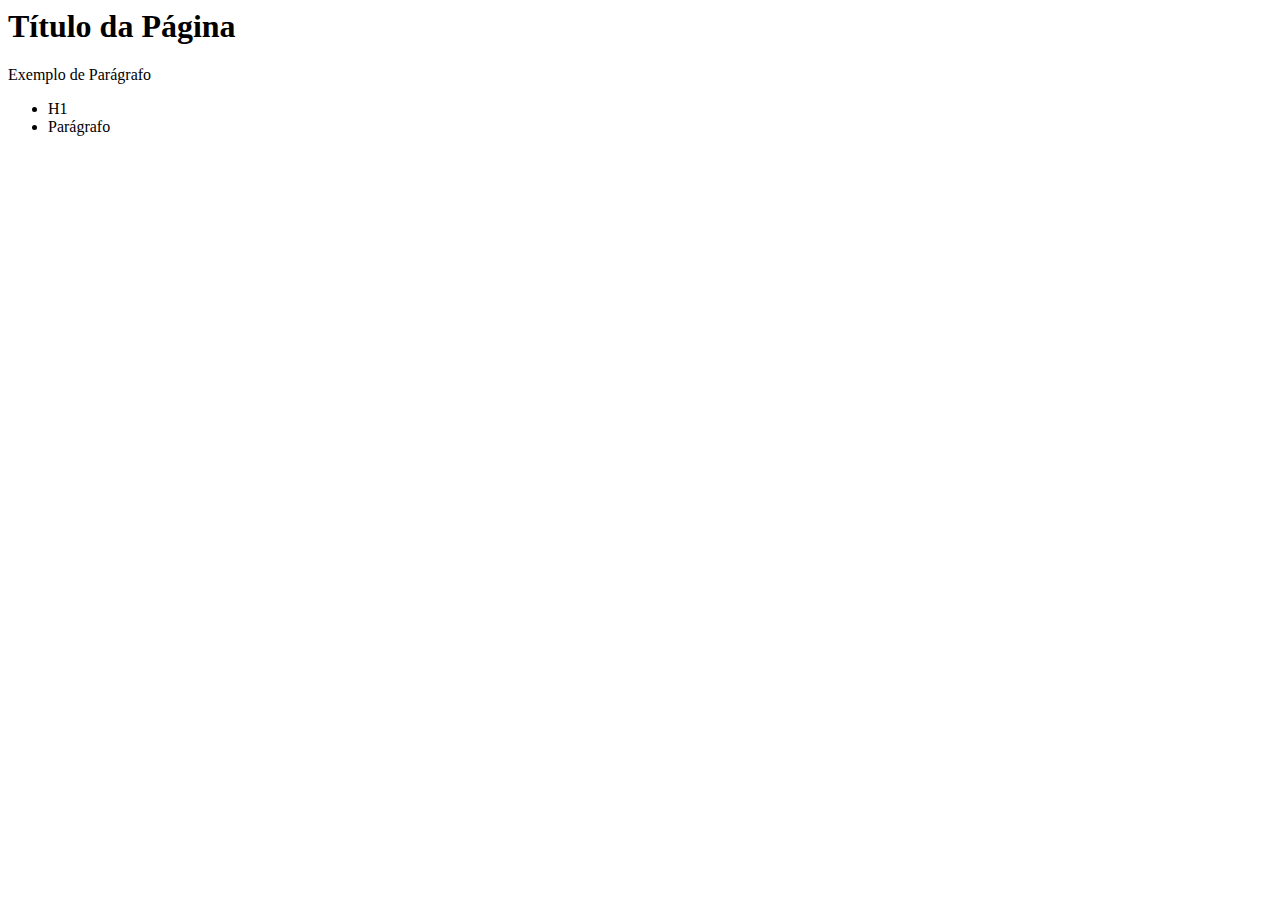
<file: 2_Intro/index.html>
<html>
    <head>
        <title>Teste JavaScript</title>
        <script src ="script.js">
        </script>
            
    </head>
    
    <body>
        <h1>Título da Página</h1>
        <p>Exemplo de Parágrafo</p>
        <ul>
            <li>H1</li>
            <li>Parágrafo</li>
        </ul>
    </body>
</html>
</file>
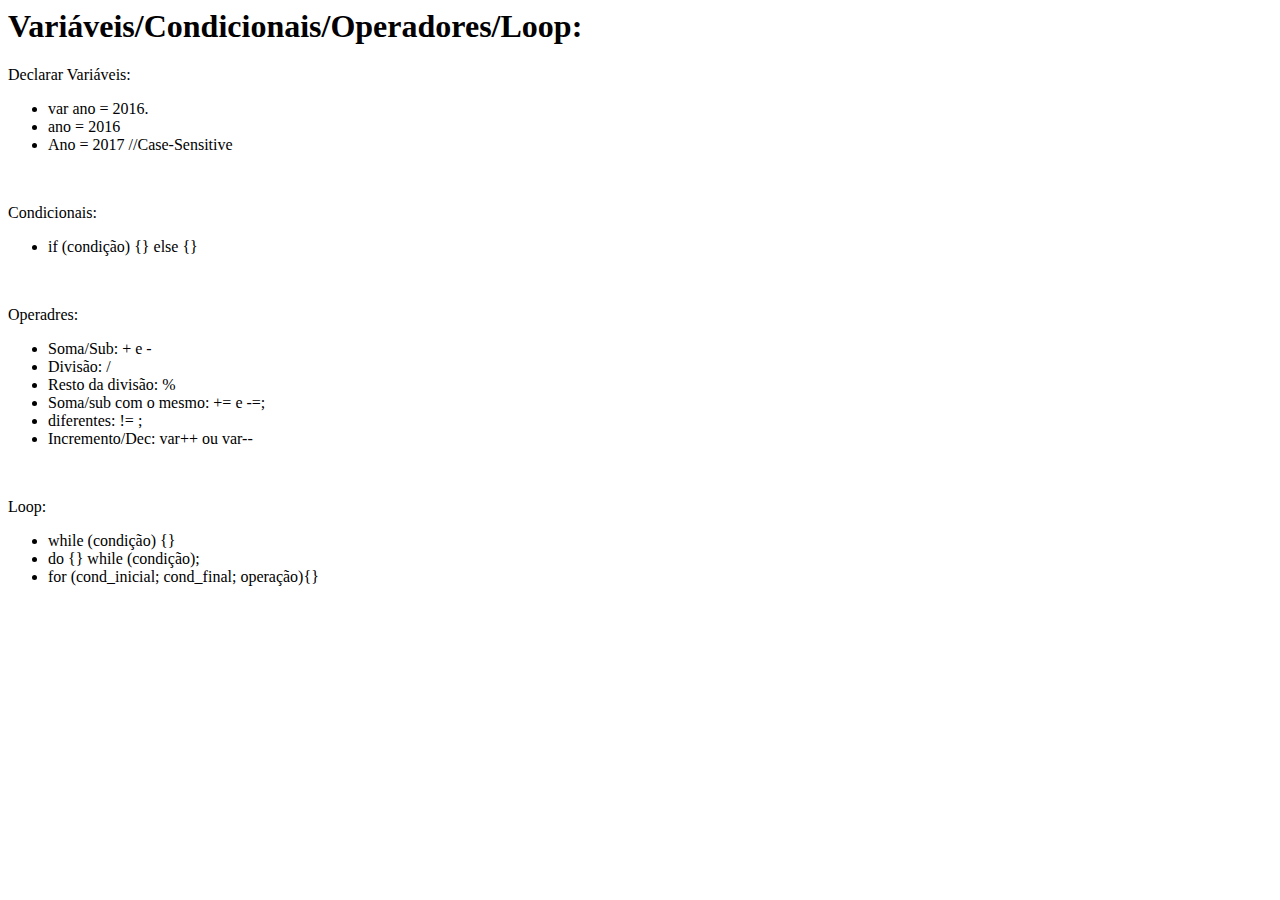
<file: 5_VarCondOpLoop/index.html>
<html>
    <head>
        <title>Teste JavaScript</title>

<!-- Aqui normalmente carrega-se o CSS para ajustara a página primeiro. -->      
        
            
    </head>
    
    <body>
        <h1>Variáveis/Condicionais/Operadores/Loop:</h1>
        <p>Declarar Variáveis:</p>
        <ul>
            <li>var ano = 2016.</li>
            <li>ano = 2016</li>
            <li>Ano = 2017 //Case-Sensitive</li>
        </ul>
        <br/>
        <p>Condicionais:</p>
        <ul>
            <li>if (condição) {} else {} </li>
        </ul>
        <br/>
        <p>Operadres:</p>
        <ul>
            <li>Soma/Sub: + e - </li>
            <li>Divisão: / </li>
            <li>Resto da divisão: %</li>
            <li>Soma/sub com o mesmo: += e -=; </li>
            <li>diferentes: != ; </li>
            <li>Incremento/Dec: var++ ou var--</li>
        </ul>
        <br />
        <p>Loop:</p>
        <ul>
            <li>while (condição) {} </li>
            <li>do {} while (condição);</li>
            <li>for (cond_inicial; cond_final; operação){}</li>
        </ul>
        
        
        
    </body>

<!-- Normalmente os cripts  são colocados aqui, entre o /body e o /html -->
    <script src ="script.js">
    
    </script>


</html>
</file>
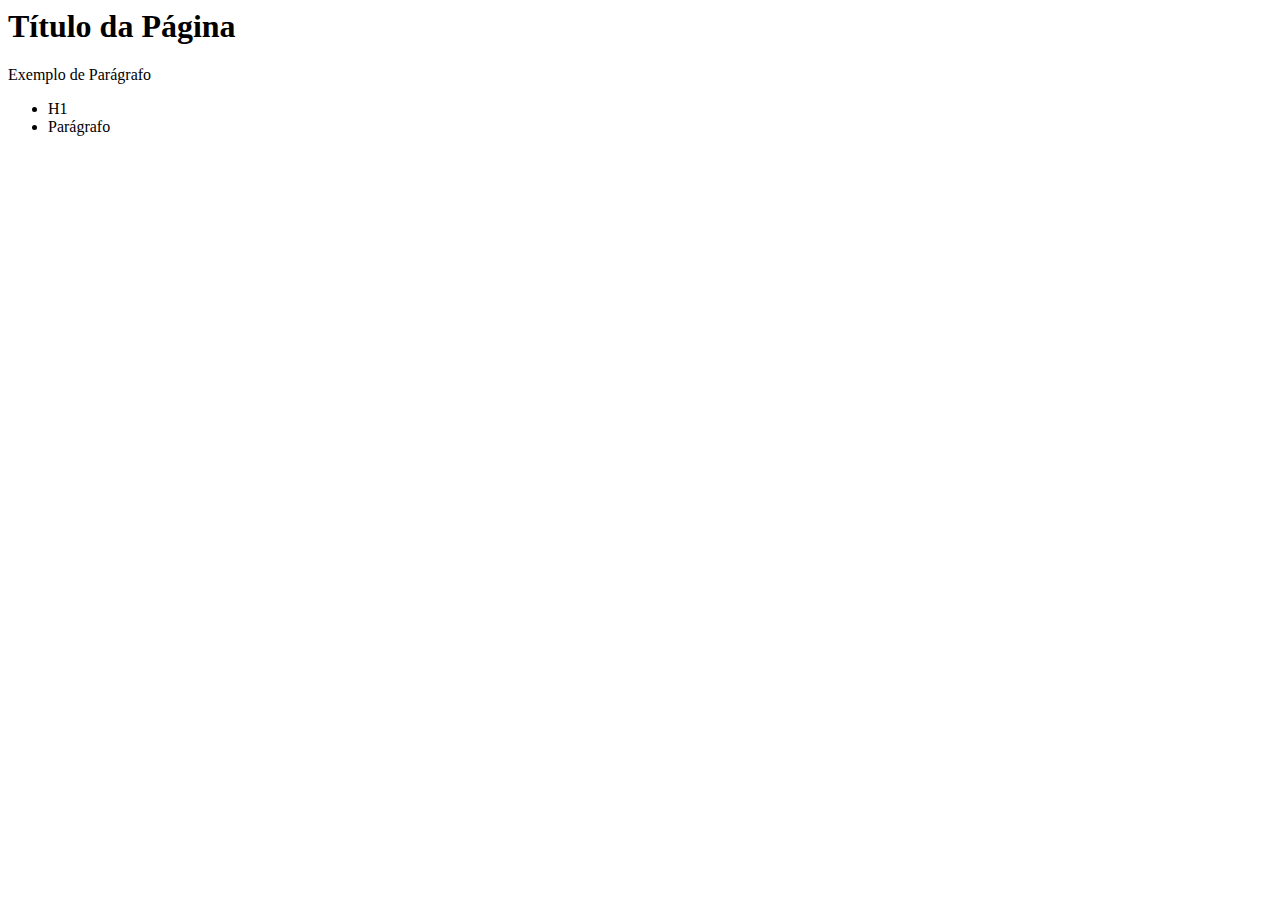
<file: Aula_2/index.html>
<html>
    <head>
        <title>Teste JavaScript</title>
        <script src ="script.js">
        
        </script>
            
    </head>
    
    <body>
        <h1>Título da Página</h1>
        <p>Exemplo de Parágrafo</p>
        <ul>
            <li>H1</li>
            <li>Parágrafo</li>
        </ul>
    </body>
</html>
</file>
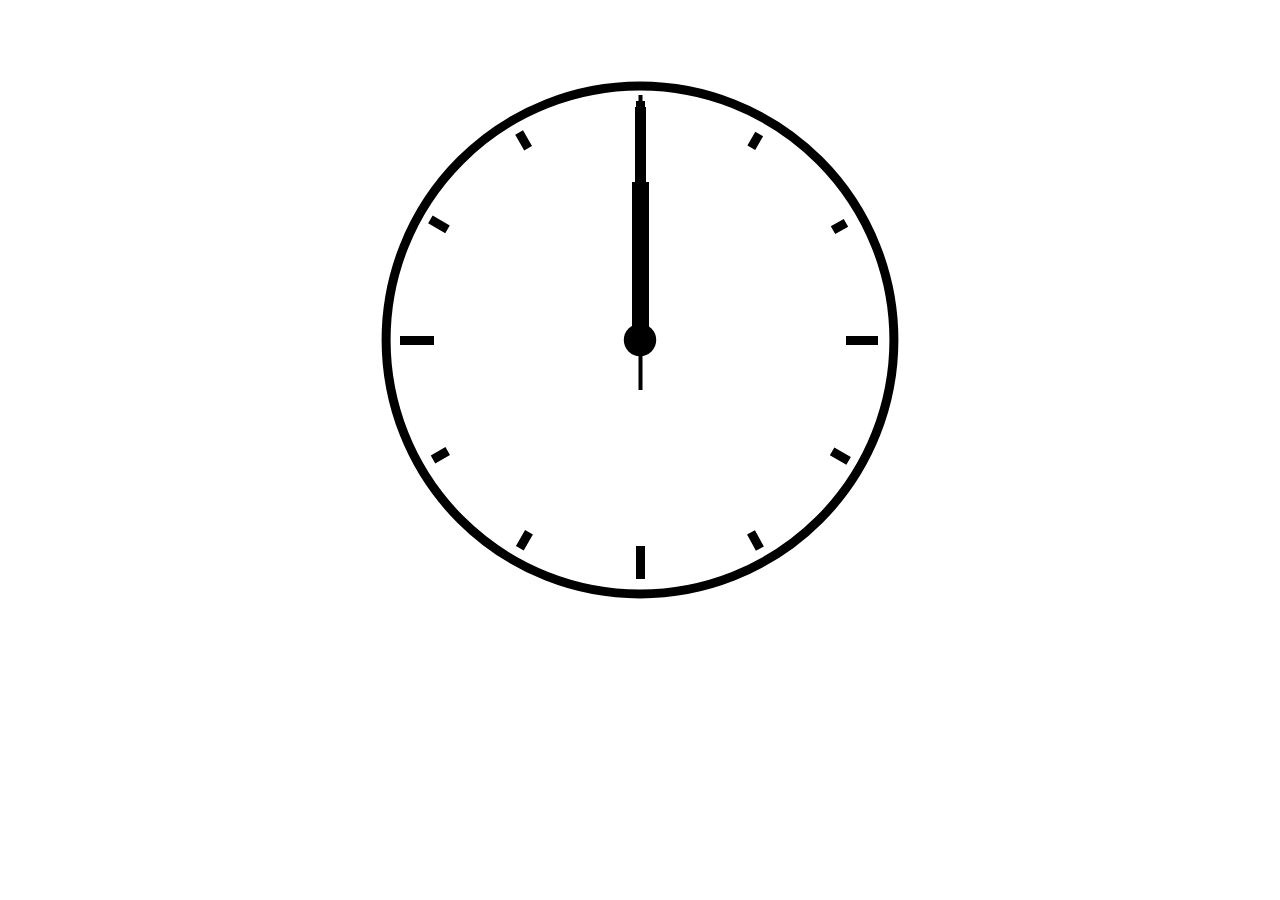
<file: ProjetoRelógio/index.html>
<!DOCTYPE html>
<html lang="en-US">

<head>
    <meta charset="UTF-8">
    <meta name="viewport" content="width=device-width, initial-scale=1">
    <title>A Digital Analog Clock</title>
    <link rel="stylesheet" href="style.css" type="text/css" media="all">
    <script src="script.js" defer></script>
</head>

<body>
<main class="main">
    <div class="clockbox">
        <svg id="clock" xmlns="http://www.w3.org/2000/svg" width="600" height="600" viewBox="0 0 600 600">
            <g id="face">
                <circle class="circle" cx="300" cy="300" r="253.9"/>
                <path class="hour-marks" d="M300.5 94V61M506 300.5h32M300.5 506v33M94 300.5H60M411.3 107.8l7.9-13.8M493 190.2l13-7.4M492.1 411.4l16.5 9.5M411 492.3l8.9 16.3M189 492.3l-9.2 15.9M107.7 411L93 419.5M107.5 189.3l-17.1-9.9M188.1 108.2l-9-15.6"/>
                <circle class="mid-circle" cx="300" cy="300" r="16.2"/>
            </g>
            <g id="hour">
                <path class="hour-arm" d="M300.5 298V142"/>
                <circle class="sizing-box" cx="300" cy="300" r="253.9"/>
            </g>
            <g id="minute">
                <path class="minute-arm" d="M300.5 298V67"/>
                <circle class="sizing-box" cx="300" cy="300" r="253.9"/>
            </g>
            <g id="second">
                <path class="second-arm" d="M300.5 350V55"/>
                <circle class="sizing-box" cx="300" cy="300" r="253.9"/>
            </g>
        </svg>
    </div><!-- .clockbox -->
</main>

</body>

</html>
</file>
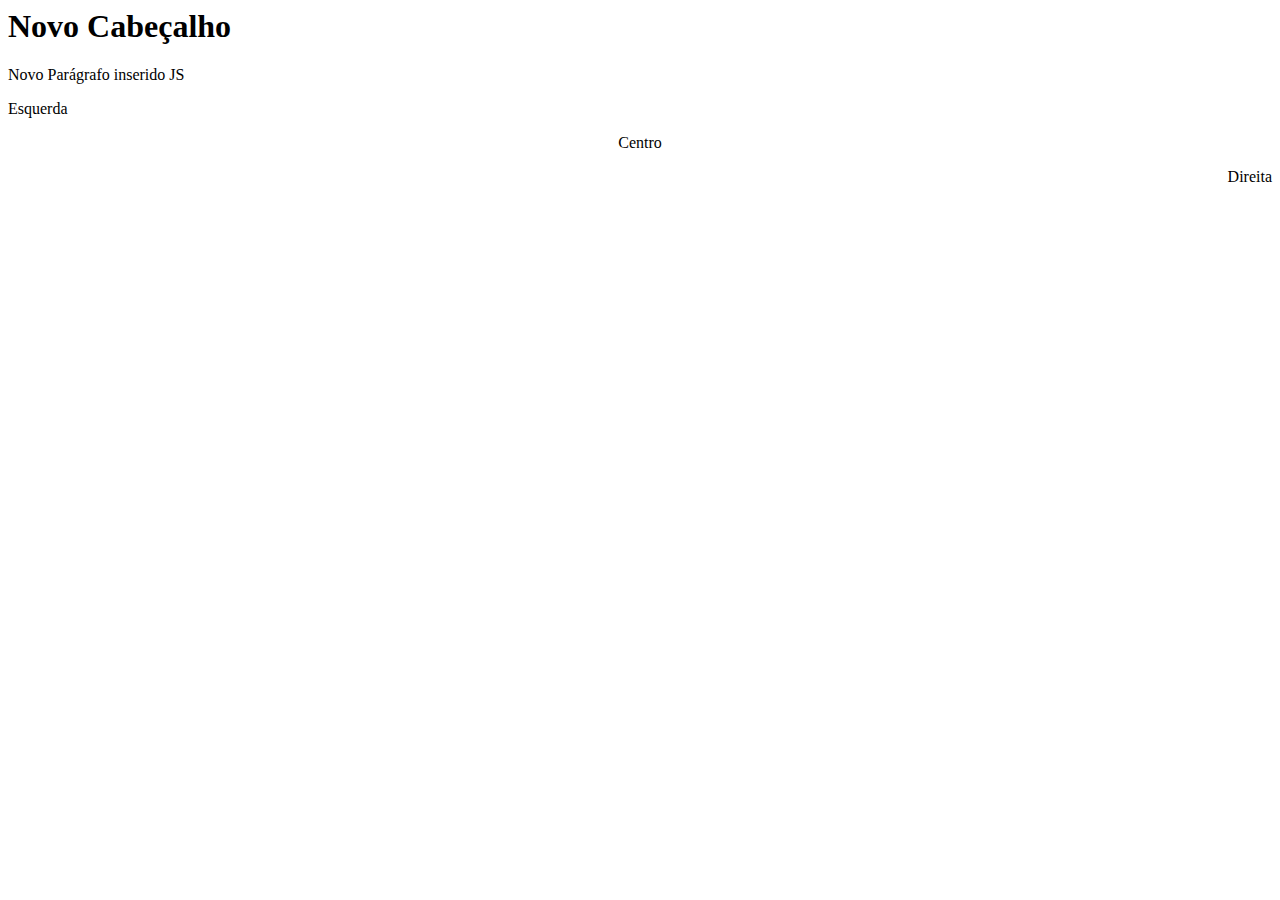
<file: 11_AlterandoDOM/alterandoDOM.html>
<html>
<body>

    <div id="informacoes"></div>    
    
    <p id=paragrafo1>Esquerda</p>
    <p id=paragrafo2>Centro</p>
    <p id=paragrafo3>Direita</p>


</body>
    
    <script src="script.js"></script>
    
    
</html>
</file>
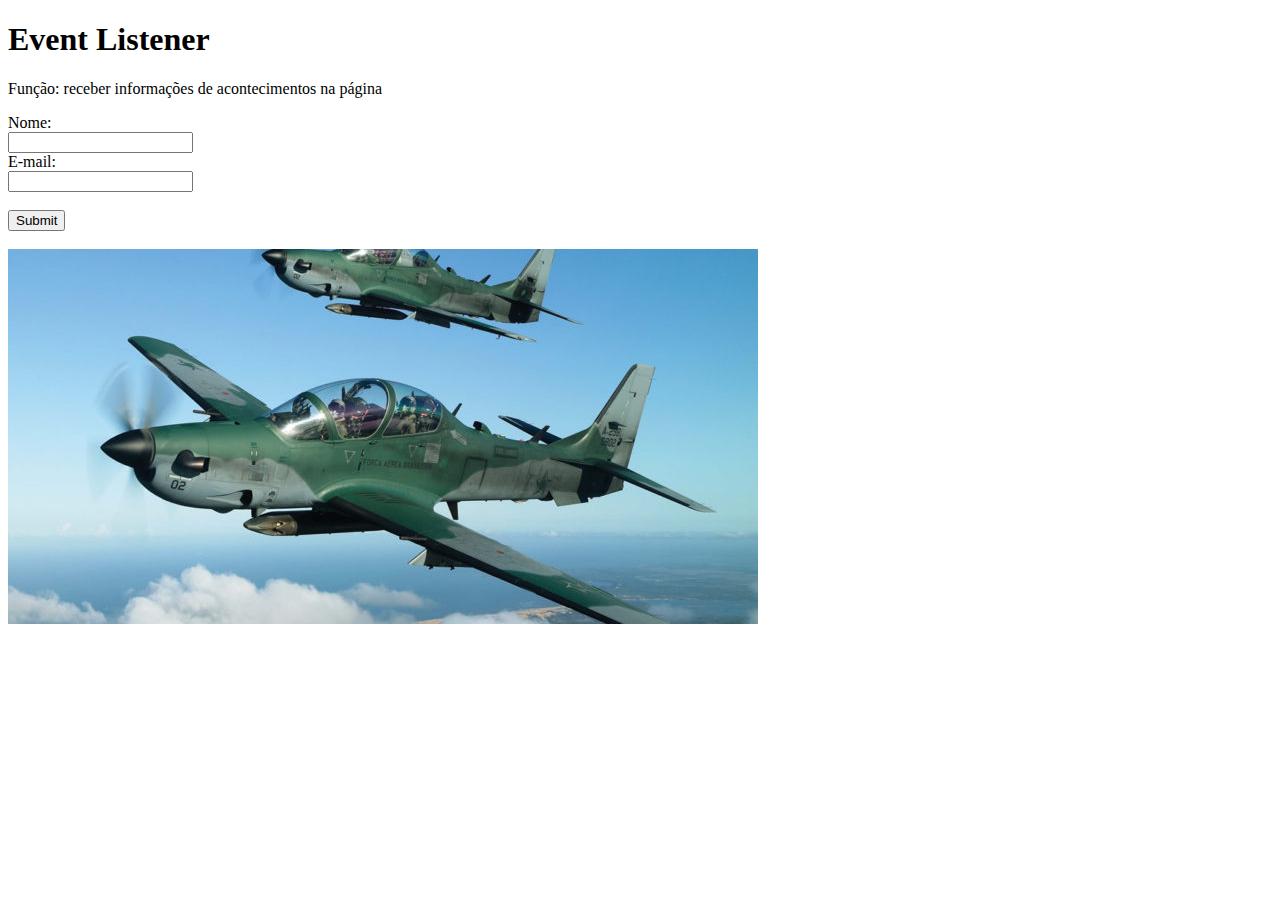
<file: 12_EventListenerTimer/eventListenerTimer.html>
<!DOCTYPE html>
<html>
<body>

    <div id="informacoes"></div>    
    <h1>Event Listener</h1>
    <p id=paragrafo1>Função: receber informações de acontecimentos na página</p>

    <form action="action_page.php">
        Nome: <br>
        <input type="text" name="firstname" value=""><br>
        E-mail: <br>
        <input type="text" name="email" id="email"><br><br>
        <input type="submit" value="Submit">    
    </form>
    <br>
    <img src="a29.jpg" id="a29">


</body>
    
    <script src="script.js"></script>
    
    
</html>
</file>
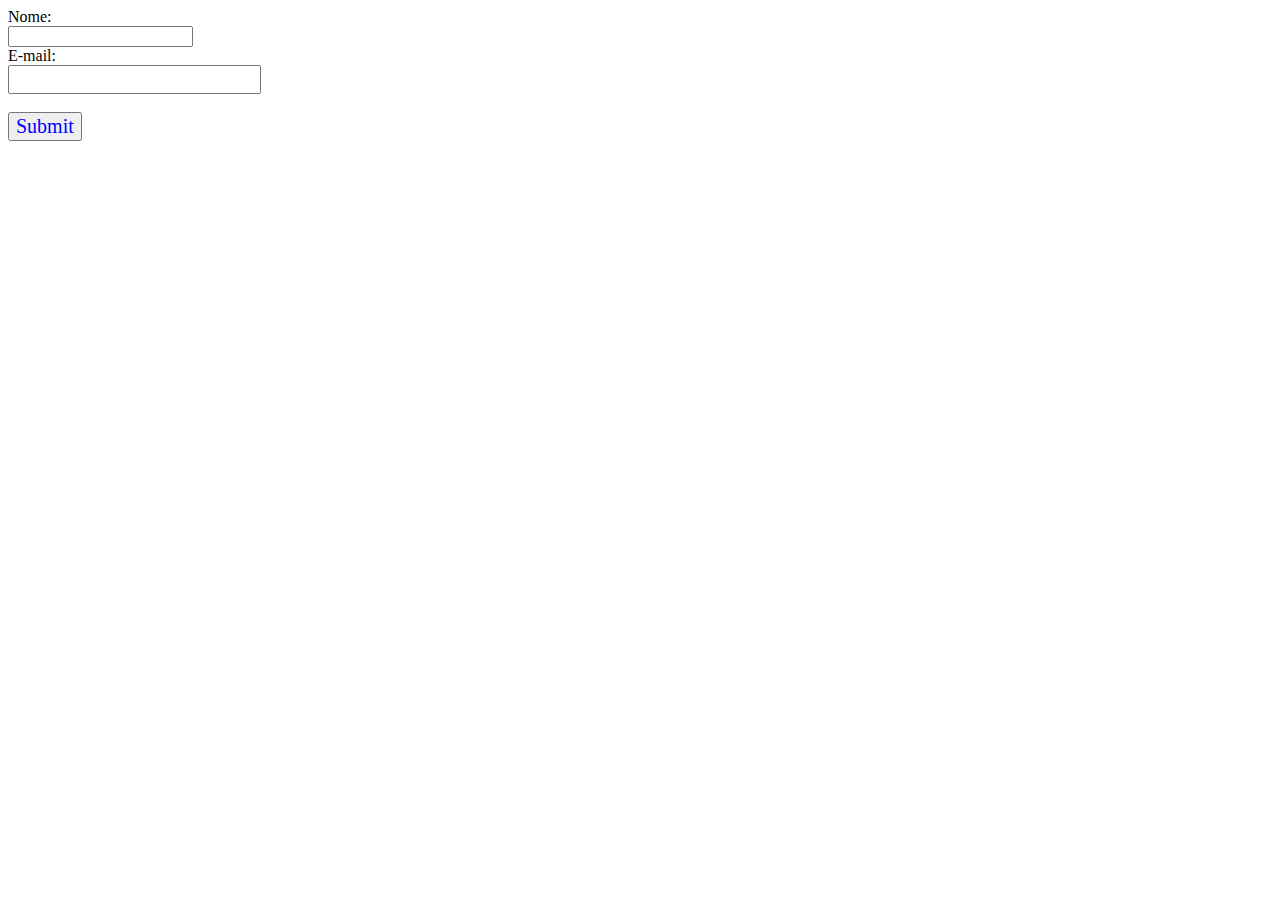
<file: 13_AplicandoClassesCSS/ClassesCSS.html>
<!DOCTYPE html>
<html>

    <link rel="stylesheet" href="style.css">
    
<body>
    <form id="formulario1" action="action_page.php">
        Nome: <br>
        <input type="text" name="firstname" value=""><br>
        E-mail:<br>
        <input type="text" name="email" id="emal" class="padrao1"><br><br>
        <input type="submit" value="Submit" class="padrao1" id="botao">
        
        <p><span id="mensagemErro"></span></p>
    </form>
</body>

<script src="script.js"></script>

</html>
</file>
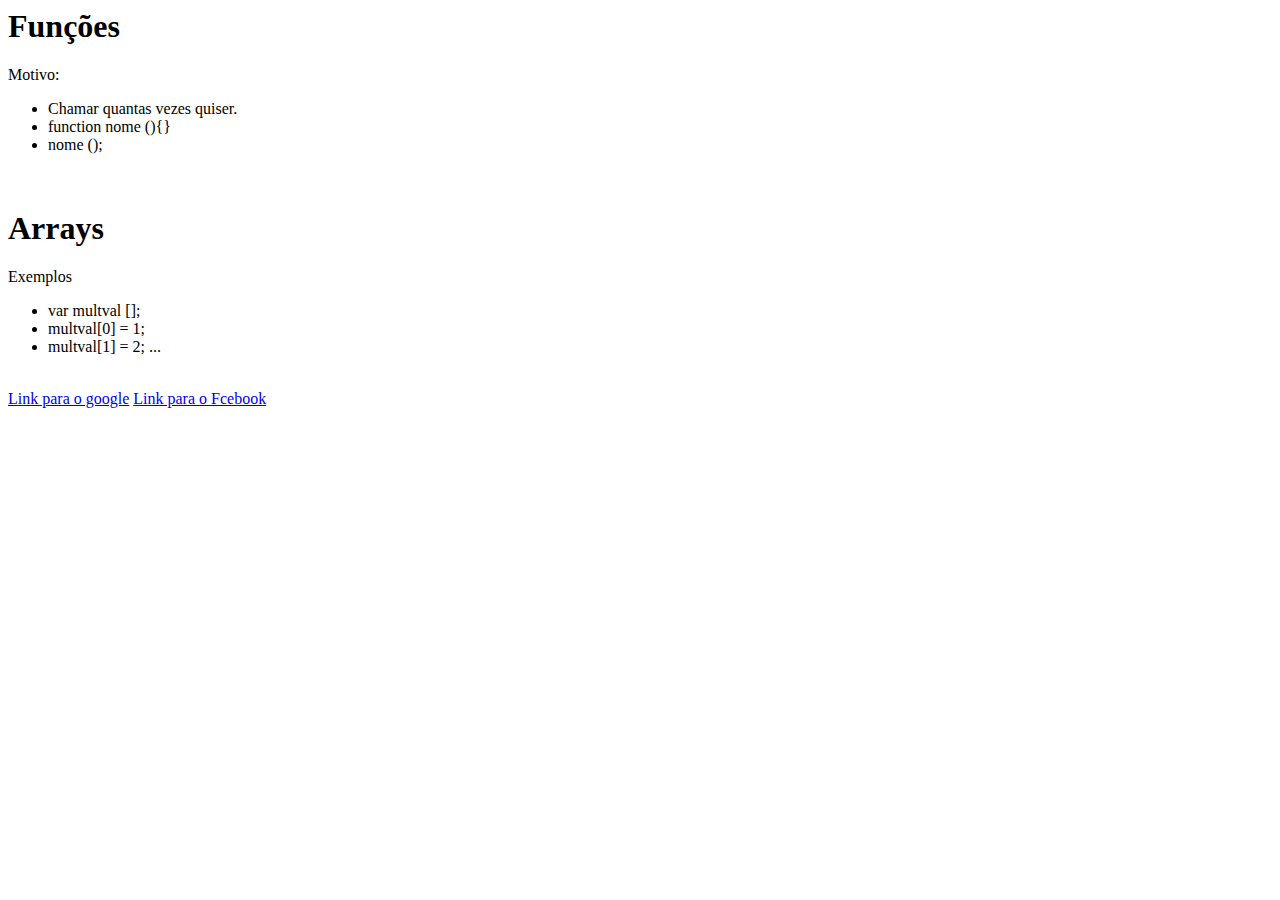
<file: 6_FunçõesArrays/funcoes.html>
<html>
    <head>
        <title>Funções e Arrays</title>

            
    </head>
    
    <body>
        <h1>Funções</h1>
        <p>Motivo:</p>
        <ul>
            <li>Chamar quantas vezes quiser.</li>
            <li>function nome (){} </li>
            <li>nome ();</li>

        </ul>
        
        <br />
        <h1>Arrays</h1>
        <p>Exemplos</p>
        <ul>
            <li>var multval [];</li>
            <li>multval[0] = 1; </li>
            <li>multval[1] = 2; ...</li>

        </ul>
        
        <br />
        <a href="http://www.google.com.br">Link para o google</a>
        <a href="http://www.facebook.com.br">Link para o Fcebook</a>
        
        
        <script src ="script.js">
        
        </script>
        
        
    </body>
</html>
</file>
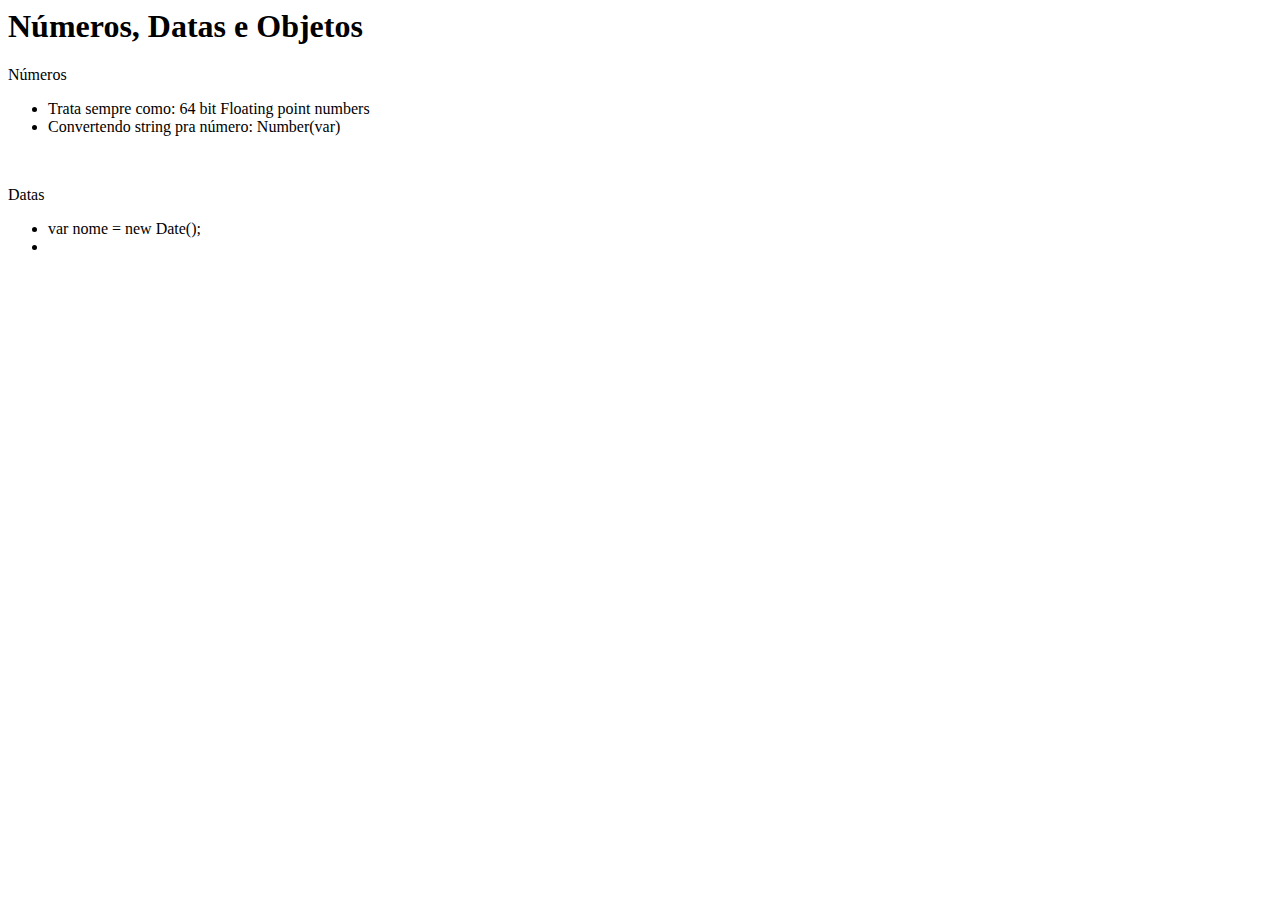
<file: 7_NumDatasObjetos/NumDatasObjetos.html>
<html>
    <head>
        <title>NumDataObj</title>
    
    </head>
    
    <body>
        <h1>Números, Datas e Objetos</h1>
        <p>Números</p>
        <ul>
            <li>Trata sempre como: 64 bit Floating point numbers </li>
            <li>Convertendo string pra número: Number(var)</li>
        </ul>
        <br />
        <p>Datas</p>
        <ul>
            <li>var nome = new Date(); </li>
            <li></li>
        </ul>
        
    <script src ="script.js">
    
    </script>
        
        
    </body>
</html>
</file>
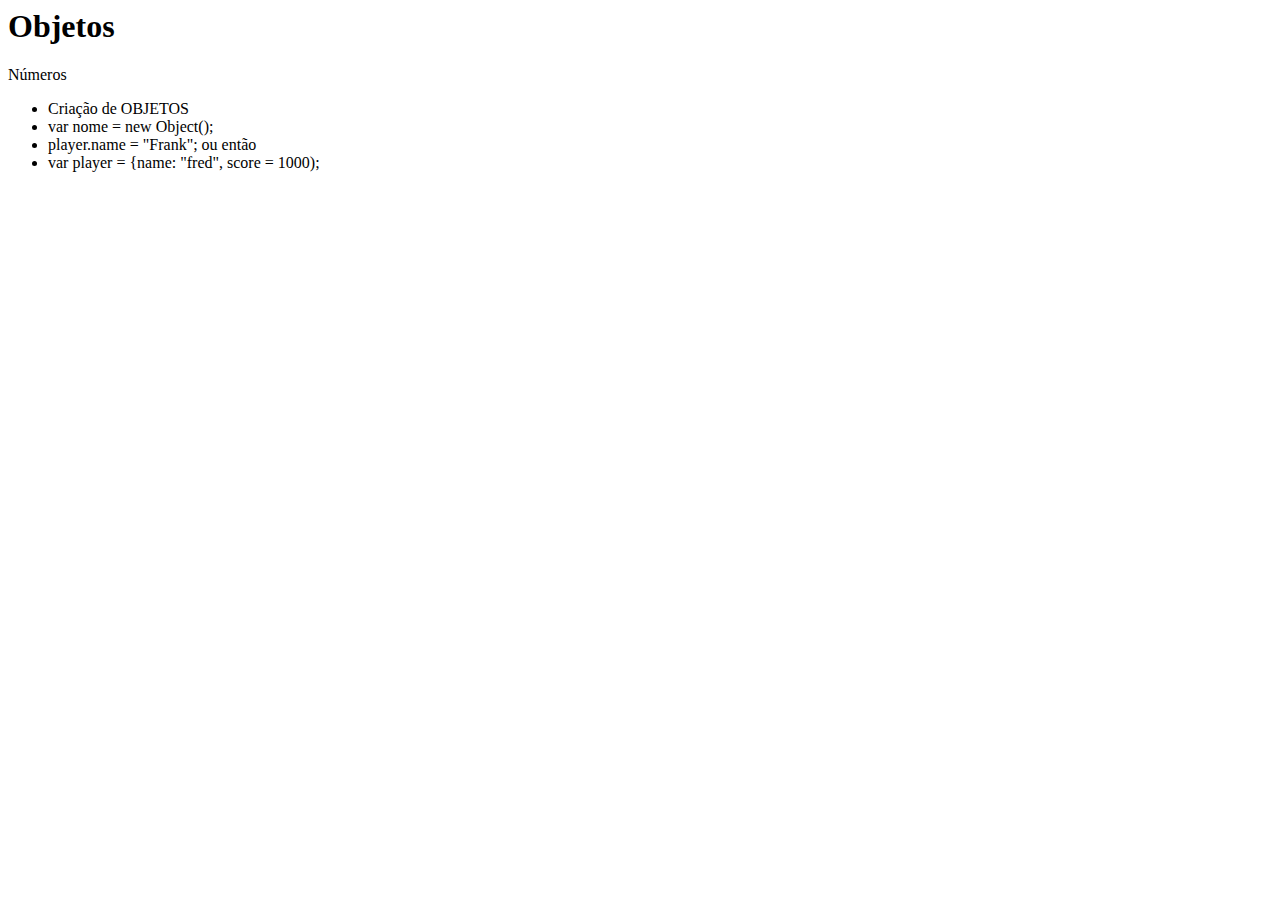
<file: 8_Objetos/objetos.html>
<html>
    <head>
        <title>Objeto</title>
    
    </head>
    
    <body>
        <h1>Objetos</h1>
        <p>Números</p>
        <ul>
            <li>Criação de OBJETOS</li>
            <li>var nome = new Object();</li>
            <li>player.name = "Frank"; ou então</li>
            <li>var player = {name: "fred", score = 1000);</li>
        </ul>
        <br />
        <p></p>
        
    <script src ="script.js">
    
    </script>
        
        
    </body>
</html>
</file>
<file: ProjetoRelógio/style.css>
/* Layout */
.main {
    display: flex;
    padding: 2em;
    height: 90vh;
    justify-content: center;
    align-items: middle;
}

.clockbox,
#clock {
    width: 100%;
}

/* Clock styles */
.circle {
    fill: none;
    stroke: #000;
    stroke-width: 9;
    stroke-miterlimit: 10;
}

.mid-circle {
    fill: #000;
}
.hour-marks {
    fill: none;
    stroke: #000;
    stroke-width: 9;
    stroke-miterlimit: 10;
}

.hour-arm {
    fill: none;
    stroke: #000;
    stroke-width: 17;
    stroke-miterlimit: 10;
}

.minute-arm {
    fill: none;
    stroke: #000;
    stroke-width: 11;
    stroke-miterlimit: 10;
}

.second-arm {
    fill: none;
    stroke: #000;
    stroke-width: 4;
    stroke-miterlimit: 10;
}

/* Transparent box ensuring arms center properly. */
.sizing-box {
    fill: none;
}

/* Make all arms rotate around the same center point. */
/* Optional: Use transition for animation. */
#hour,
#minute,
#second {
    transform-origin: 300px 300px;
    transition: transform .5s ease-in-out;
</file>
<file: 13_AplicandoClassesCSS/style.css>
.padrao1 {
    color: blue;
    font-family: verdana;
    font-size: 20px;    
    
}

.padrao2 {
    color: crimson;
    font-family: arial;
    background-color: cornflowerblue;
    border: 1px solid yellow;
}
</file>
